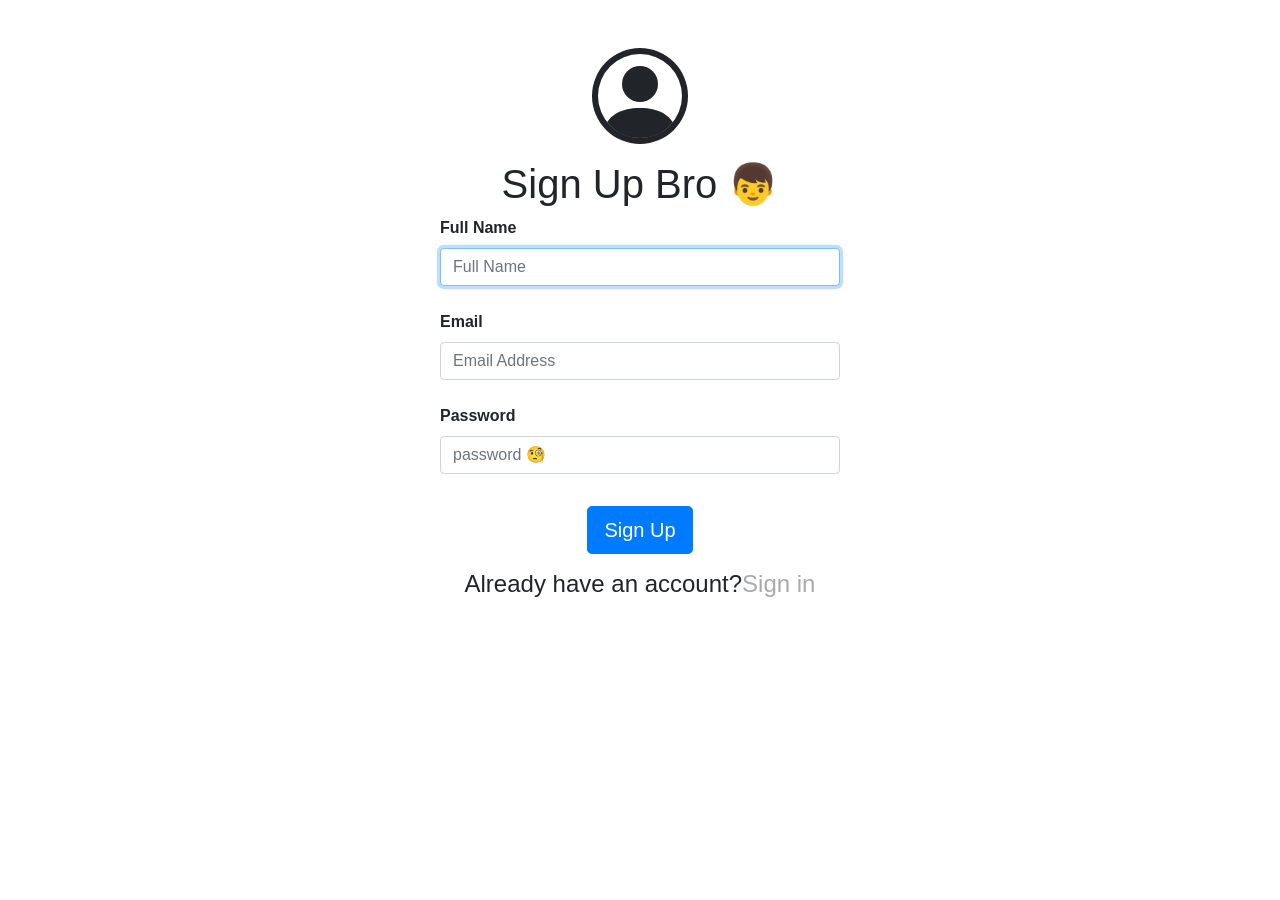
<file: login/index.html>
<!doctype html>
<html lang="en">
  <head>
    <!-- Required meta tags -->
    <meta charset="utf-8">
    <meta name="viewport" content="width=device-width, initial-scale=1, shrink-to-fit=no">

    <!-- Bootstrap CSS -->
    <link rel="stylesheet" href="https://stackpath.bootstrapcdn.com/bootstrap/4.5.2/css/bootstrap.min.css" integrity="sha384-JcKb8q3iqJ61gNV9KGb8thSsNjpSL0n8PARn9HuZOnIxN0hoP+VmmDGMN5t9UJ0Z" crossorigin="anonymous">

    <title>sign up</title>
    <link rel="stylesheet" href="styles.css">
  </head>
  <body>
   

    <div class="main">
        <form class="mt-5">
            <!-- Bro this is a svg icon -->
            <div class="text-center">
            <svg width="6em" height="6em" viewBox="0 0 16 16" class="bi bi-person-circle " fill="currentColor" xmlns="http://www.w3.org/2000/svg">
                <path d="M13.468 12.37C12.758 11.226 11.195 10 8 10s-4.757 1.225-5.468 2.37A6.987 6.987 0 0 0 8 15a6.987 6.987 0 0 0 5.468-2.63z"/>
                <path fill-rule="evenodd" d="M8 9a3 3 0 1 0 0-6 3 3 0 0 0 0 6z"/>
                <path fill-rule="evenodd" d="M8 1a7 7 0 1 0 0 14A7 7 0 0 0 8 1zM0 8a8 8 0 1 1 16 0A8 8 0 0 1 0 8z"/>
              </svg>
            </div>

            <h1 class="text-center mt-3">Sign Up Bro 👦</h1>
            
            <label for="fullName"><b>Full Name</b></label>
            <input type="email" name="fullName" id="fullName" class="form-control" placeholder="Full Name"  autofocus> 
            
            <label for="emalAddress" class="mt-4"><b>Email</b></label>
            <input type="email" name="emailAddress" id="emailAddress" class="form-control" placeholder="Email Address"  autofocus>
            
            <label for="password" class="mt-4"><b>Password</b></label>
            <input type="password" name="password" id="password" class="form-control" placeholder="password 🧐" >
            <div class= "mt-3 text-center">
                <button class="mt-3 btn btn-lg btn-primary">Sign Up</button>
            </div>
            <div class="text-center">
                <h4 class="mt-3 ">Already have an account?<a href="./login.html">Sign in</a></h3>
              </div>
        </form>
    </div>



    <script src="https://code.jquery.com/jquery-3.5.1.slim.min.js" integrity="sha384-DfXdz2htPH0lsSSs5nCTpuj/zy4C+OGpamoFVy38MVBnE+IbbVYUew+OrCXaRkfj" crossorigin="anonymous"></script>
    <script src="https://cdn.jsdelivr.net/npm/popper.js@1.16.1/dist/umd/popper.min.js" integrity="sha384-9/reFTGAW83EW2RDu2S0VKaIzap3H66lZH81PoYlFhbGU+6BZp6G7niu735Sk7lN" crossorigin="anonymous"></script>
    <script src="https://stackpath.bootstrapcdn.com/bootstrap/4.5.2/js/bootstrap.min.js" integrity="sha384-B4gt1jrGC7Jh4AgTPSdUtOBvfO8shuf57BaghqFfPlYxofvL8/KUEfYiJOMMV+rV" crossorigin="anonymous"></script>
  </body>
</html>
</file>
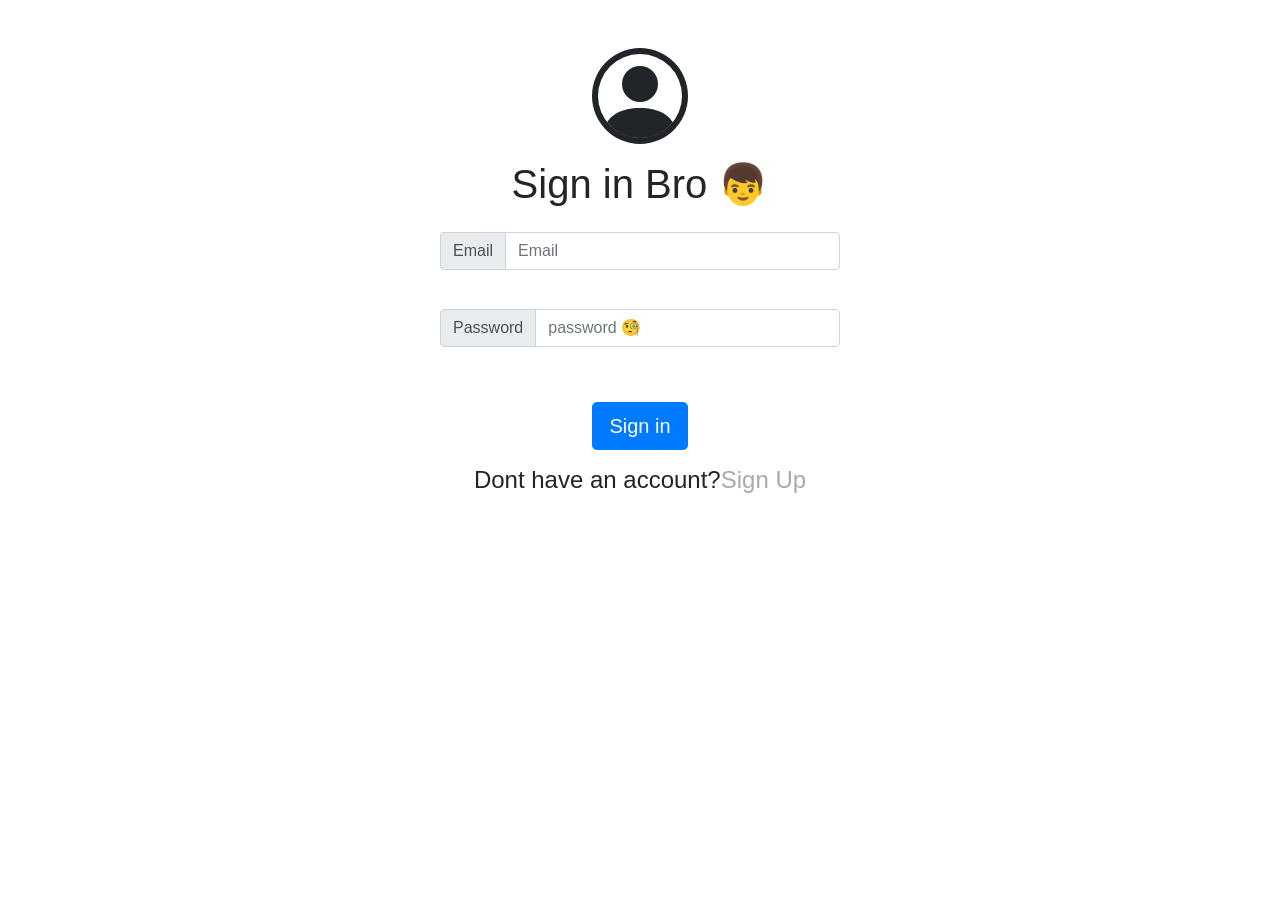
<file: login/login.html>
<!doctype html>
<html lang="en">
  <head>
    <!-- Required meta tags -->
    <meta charset="utf-8">
    <meta name="viewport" content="width=device-width, initial-scale=1, shrink-to-fit=no">

    <!-- Bootstrap CSS -->
    <link rel="stylesheet" href="https://stackpath.bootstrapcdn.com/bootstrap/4.5.2/css/bootstrap.min.css" integrity="sha384-JcKb8q3iqJ61gNV9KGb8thSsNjpSL0n8PARn9HuZOnIxN0hoP+VmmDGMN5t9UJ0Z" crossorigin="anonymous">

    <title>login</title>
    <link rel="stylesheet" href="styles.css">
  </head>
  <body>
   
    <div class="main">
      <form class="mt-5">
          <!-- Bro this is a svg icon -->
          <div class="text-center">
          <svg width="6em" height="6em" viewBox="0 0 16 16" class="bi bi-person-circle " fill="currentColor" xmlns="http://www.w3.org/2000/svg">
              <path d="M13.468 12.37C12.758 11.226 11.195 10 8 10s-4.757 1.225-5.468 2.37A6.987 6.987 0 0 0 8 15a6.987 6.987 0 0 0 5.468-2.63z"/>
              <path fill-rule="evenodd" d="M8 9a3 3 0 1 0 0-6 3 3 0 0 0 0 6z"/>
              <path fill-rule="evenodd" d="M8 1a7 7 0 1 0 0 14A7 7 0 0 0 8 1zM0 8a8 8 0 1 1 16 0A8 8 0 0 1 0 8z"/>
            </svg>
          </div>

          <h1 class="text-center mt-3">Sign in Bro 👦</h1>
          
          <div class="input-group flex-nowrap mt-4">
            <div class="input-group-prepend">
              <span class="input-group-text" id="addon-wrapping">Email</span>
            </div>
            <input type="email" class="form-control" placeholder="Email" aria-label="Email" aria-describedby="addon-wrapping" >
          </div>
          <label for="emalAddress" class="mt-4"></label>

         
          
          <div class="input-group flex-nowrap">
            <div class="input-group-prepend">
              <span class="input-group-text" id="addon-wrapping">Password</span>
            </div>
            <input type="password" class="form-control" placeholder="password 🧐" aria-label="password 🧐" aria-describedby="addon-wrapping" >
          </div>
          <label for="password" class="mt-4"></label>

          <div class= "text-center">
              <button class="mt-3 btn btn-lg btn-primary">Sign in</button>
          </div>
          <div class="text-center">
              <h4 class="mt-3 ">Dont have an account?<a href="./index.html">Sign Up</a></h3>
            </div>
      </form>
  </div>






    <script src="https://code.jquery.com/jquery-3.5.1.slim.min.js" integrity="sha384-DfXdz2htPH0lsSSs5nCTpuj/zy4C+OGpamoFVy38MVBnE+IbbVYUew+OrCXaRkfj" crossorigin="anonymous"></script>
    <script src="https://cdn.jsdelivr.net/npm/popper.js@1.16.1/dist/umd/popper.min.js" integrity="sha384-9/reFTGAW83EW2RDu2S0VKaIzap3H66lZH81PoYlFhbGU+6BZp6G7niu735Sk7lN" crossorigin="anonymous"></script>
    <script src="https://stackpath.bootstrapcdn.com/bootstrap/4.5.2/js/bootstrap.min.js" integrity="sha384-B4gt1jrGC7Jh4AgTPSdUtOBvfO8shuf57BaghqFfPlYxofvL8/KUEfYiJOMMV+rV" crossorigin="anonymous"></script>
  </body>
</html>
</file>
<file: login/styles.css>
form{
    max-width:400px;
    margin:auto;

}
a{
    color:#aaaaaa;
    transition: all ease-in-out 200ms;
}
a:hover{
    color:#333333;
    text-decoration: none;
}
</file>
